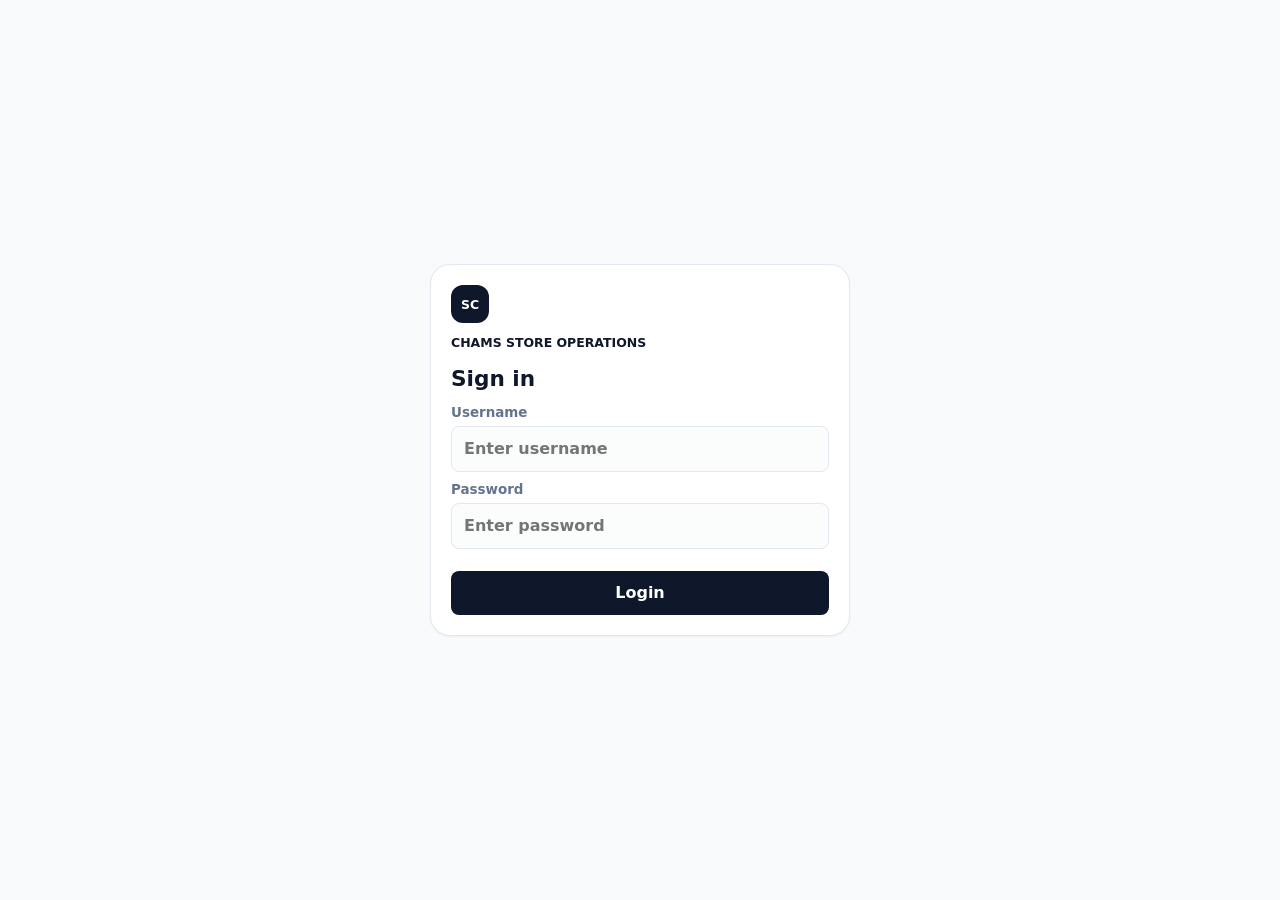
<file: index.html>
<!doctype html>
<html lang="en">
  <head>
    <meta charset="UTF-8" />
    <meta name="viewport" content="width=device-width, initial-scale=1.0" />
    <meta name="theme-color" content="#0f766e" />
    <title>StoreCount Inventory</title>
    <link rel="manifest" href="manifest.webmanifest" />
    <link rel="stylesheet" href="styles.css" />
  </head>
  <body>
    <section class="auth-screen" id="authScreen">
      <div class="auth-card">
        <div class="app-mark large-mark" aria-hidden="true">SC</div>
        <p class="eyebrow">Chams Store Operations</p>
        <h1>Sign in</h1>
        <form id="appLoginForm">
          <label>
            <span>Username</span>
            <input id="appUsernameInput" type="text" autocomplete="username" placeholder="Enter username" required />
          </label>
          <label>
            <span>Password</span>
            <input id="appPasswordInput" type="password" autocomplete="current-password" placeholder="Enter password" required />
          </label>
          <button class="primary-button" type="submit">Login</button>
        </form>
      </div>
    </section>

    <main class="app-shell" id="appShell" hidden>
      <header class="top-bar">
        <div class="brand-block">
          <div class="app-mark" aria-hidden="true">SC</div>
          <div>
            <p class="eyebrow">StockCount Pro <span>#412</span></p>
            <h1 id="screenTitle">Home</h1>
          </div>
        </div>
        <div class="header-actions">
          <button class="icon-button" id="homeButton" type="button" title="Home">
            <span aria-hidden="true">⌂</span>
          </button>
          <button class="icon-button" id="logoutButton" type="button" title="Switch user">
            <span aria-hidden="true">↪</span>
          </button>
          <span class="live-pill">Live</span>
          <button class="icon-button" id="installButton" type="button" title="Install app" hidden>
            <span aria-hidden="true">+</span>
          </button>
        </div>
      </header>

      <section class="home-panel is-active" id="homePanel">
        <div class="home-hero">
          <span>Signed in</span>
          <h2>Choose Module</h2>
          <p>Use Store Count for inventory audits or POS for cashier transactions.</p>
        </div>
        <div class="module-grid">
          <button class="module-card" id="openStoreCountButton" type="button">
            <strong>Store Count</strong>
            <span>Inventory count, barcode scan, reports</span>
          </button>
          <button class="module-card" id="openPosButton" type="button">
            <strong>POS</strong>
            <span>Crew login, float, sales, X/Y reading</span>
          </button>
          <button class="module-card" id="openSyncButton" type="button">
            <strong>Cloud Sync</strong>
            <span>Download products and upload completed sales</span>
          </button>
          <button class="module-card" id="openAdminButton" type="button">
            <strong>Admin Setup</strong>
            <span>Manage POS quick buttons and setup tools</span>
          </button>
        </div>
      </section>

      <section class="audit-card storecount-chrome" aria-label="Inventory summary" hidden>
        <div class="audit-card-head">
          <strong>Audit Progress</strong>
          <span id="progressLabel">0% Complete</span>
        </div>
        <div class="summary-grid">
          <article>
            <span id="totalSku">0</span>
            <p>Total SKUs</p>
          </article>
          <article>
            <span id="countedSku">0</span>
            <p>Counted</p>
          </article>
          <article>
            <span id="pendingSku">0</span>
            <p>Pending</p>
          </article>
        </div>
        <div class="progress-track"><span id="progressBar"></span></div>
      </section>

      <nav class="tabs storecount-chrome" aria-label="Inventory sections" hidden>
        <button class="tab is-active" type="button" data-tab="upload">Upload</button>
        <button class="tab" type="button" data-tab="count">Count</button>
        <button class="tab" type="button" data-tab="report">Report</button>
      </nav>

      <section class="panel is-active" id="uploadPanel">
        <div class="import-banner">
          <div class="banner-top">
            <span>Step 01</span>
            <strong>Pre-Audit Staging</strong>
            <em>Scanner Ready</em>
          </div>
          <h2>Upload SKU Catalog</h2>
          <p>Import the stock master file before the physical count shift.</p>
          <div class="category-pills" aria-label="Common departments">
            <span>Beverages</span>
            <span>Snacks</span>
            <span>Dairy</span>
            <span>Tobacco</span>
            <span>Essentials</span>
          </div>
        </div>

        <label class="upload-zone" for="skuFile">
          <input id="skuFile" type="file" accept=".csv,text/csv,text/comma-separated-values,application/csv,application/vnd.ms-excel,application/octet-stream,*/*" />
          <span class="upload-icon" aria-hidden="true">UP</span>
          <strong>Tap or Drop Inventory File</strong>
          <small>CSV spreadsheet. Required: SKU Code | Description. Optional: Qty</small>
        </label>

        <section class="setup-card" aria-label="Count mode setup">
          <div class="section-heading">
            <h2>Count Mode Setup</h2>
            <span>Required</span>
          </div>
          <label class="branch-field">
            <span>Branch</span>
            <input id="branchInput" type="text" autocomplete="organization" placeholder="Enter branch name or store code" />
          </label>
          <label class="auditor-field">
            <span>Auditor</span>
            <input id="auditorInput" type="text" autocomplete="name" placeholder="Enter auditor name before scanning" />
          </label>
          <label class="setup-option">
            <input checked name="initStrategy" type="radio" value="blind" />
            <span>
              <strong>Reset quantities to 0</strong>
              <small>Recommended for blind physical audits. Associates count shelves from zero.</small>
            </span>
          </label>
          <label class="setup-option">
            <input name="initStrategy" type="radio" value="baseline" />
            <span>
              <strong>Keep baseline file quantities</strong>
              <small>Uses uploaded Qty as starting count when adjusting current floor numbers.</small>
            </span>
          </label>
        </section>

        <form class="manual-add" id="manualAddForm">
          <div class="field-row">
            <label>
              <span>SKU Code</span>
              <input id="skuCodeInput" type="text" autocomplete="off" placeholder="Enter SKU code" />
            </label>
            <label>
              <span>Description</span>
              <input id="descriptionInput" type="text" autocomplete="off" placeholder="Enter item description" />
            </label>
          </div>
          <button class="primary-button" type="submit">Add SKU</button>
        </form>

        <div class="sample-box">
          <p>CSV format</p>
          <code>SKU Code,Description,Qty<br />Required,Required,Optional</code>
        </div>

        <section class="catalog-preview">
          <div class="section-heading">
            <h2>Catalog Preview</h2>
            <span id="previewCount">No SKU loaded</span>
          </div>
          <div id="catalogPreviewRows"></div>
        </section>

        <div class="import-actions">
          <button class="primary-button" id="beginCountingButton" type="button">Begin Counting</button>
          <button class="secondary-button danger" id="clearAllButton" type="button">Clear File & Start Over</button>
        </div>
      </section>

      <section class="panel" id="countPanel">
        <div class="search-wrap">
          <label>
            <span>Find SKU</span>
            <input id="searchInput" type="search" placeholder="Search code or description" autocomplete="off" />
          </label>
        </div>

        <div class="status-tabs" aria-label="Filter SKU status">
          <button class="status-filter is-active" type="button" data-filter="all">All SKUs</button>
          <button class="status-filter" type="button" data-filter="pending">Pending</button>
          <button class="status-filter" type="button" data-filter="counted">Counted</button>
          <button class="status-filter" type="button" data-filter="zeroed">Zeroed</button>
        </div>

        <div class="list-meta">
          <span>Displaying</span>
          <strong id="visibleCount">0 of 0 SKUs</strong>
        </div>

        <div class="sku-list" id="skuList" aria-live="polite"></div>

        <section class="count-sheet" id="countSheet" aria-live="polite" hidden>
          <div class="sku-spotlight">
            <div class="spotlight-top">
              <div class="spotlight-badges">
                <span id="selectedCode">SKU</span>
                <small id="selectedStatus">Active Audit</small>
              </div>
              <strong>Active Audit</strong>
            </div>
            <div class="spotlight-body">
              <div>
                <h2 id="selectedDescription">No SKU selected</h2>
                <p>Convenience Store • Count / Scan</p>
              </div>
              <div class="product-thumb" aria-hidden="true">SKU</div>
            </div>
            <div class="baseline-grid">
              <div>
                <span>Saved Qty</span>
                <strong id="savedQty">0</strong>
              </div>
              <div>
                <span>New Qty</span>
                <strong id="newQty">0</strong>
              </div>
              <div>
                <span>Status</span>
                <strong id="varianceLabel">Pending</strong>
              </div>
            </div>
          </div>

          <div class="mode-tabs" aria-label="Counting mode">
            <button class="mode-tab is-active" type="button" data-mode="scan">Barcode Stream</button>
            <button class="mode-tab" type="button" data-mode="manual">Manual Keypad</button>
          </div>

          <div class="scan-box" id="scannerPane">
            <div class="scanner-stage">
              <video id="scanVideo" playsinline muted hidden></video>
              <div class="scanner-placeholder" id="scannerPlaceholder">
                <span></span>
                <strong>Camera Viewfinder</strong>
              </div>
              <div class="reticle" aria-hidden="true"><span></span></div>
            </div>
            <div class="scan-head">
              <strong>Barcode Capture</strong>
              <span id="scanStatus">READY</span>
            </div>
            <div class="action-row">
              <button class="secondary-button" id="scanButton" type="button">Scan Barcode [Auto]</button>
              <button class="secondary-button" id="stopScanButton" type="button" hidden>Stop</button>
            </div>
            <form class="barcode-fallback" id="barcodeFallbackForm">
              <div class="manual-barcode-head">
                <strong>Damaged / Faded Barcode</strong>
                <small>Type the barcode number printed under the bars.</small>
              </div>
              <label>
                <span>Barcode Number</span>
                <input id="barcodeInput" type="text" inputmode="text" autocomplete="off" enterkeyhint="done" placeholder="Type barcode or SKU code" />
              </label>
              <button class="secondary-button" type="submit">Count Typed Barcode</button>
            </form>
          </div>

          <div class="counter-panel">
            <div class="counter-head">
              <div>
                <span>Physical Count Quantity</span>
                <small>Tap numerals to type directly</small>
              </div>
              <button class="zero-button" id="clearQtyButton" type="button">Zero (0)</button>
            </div>
            <div class="qty-field">
              <button type="button" data-step="-1" aria-label="Decrease quantity">−</button>
              <label>
                <input id="quantityInput" type="number" min="0" step="1" inputmode="numeric" />
                <span>Individual Units</span>
              </label>
              <button type="button" data-step="1" aria-label="Increase quantity">+</button>
            </div>
          </div>

          <div class="stepper">
            <button type="button" data-step="-10">-10</button>
            <button type="button" data-step="5">+5</button>
            <button type="button" data-step="10">+10</button>
            <button type="button" data-step="24"><strong>+24</strong><small>Case</small></button>
          </div>

          <div class="manual-keypad" id="manualKeypad" hidden>
            <button type="button" data-key="1">1</button>
            <button type="button" data-key="2">2</button>
            <button type="button" data-key="3">3</button>
            <button type="button" data-key="4">4</button>
            <button type="button" data-key="5">5</button>
            <button type="button" data-key="6">6</button>
            <button type="button" data-key="7">7</button>
            <button type="button" data-key="8">8</button>
            <button type="button" data-key="9">9</button>
            <button type="button" data-key="clear">CLR</button>
            <button type="button" data-key="0">0</button>
            <button type="button" data-key="backspace">⌫</button>
          </div>

          <div class="action-row sticky-actions">
            <button class="primary-button" id="saveQtyButton" type="button">Save Count</button>
            <button class="secondary-button" id="saveNextButton" type="button">Save & Next SKU</button>
          </div>
        </section>
      </section>

      <section class="panel" id="reportPanel">
        <div class="report-hero">
          <div>
            <span>Audit Batch #8841-A</span>
            <h2>Physical Inventory Count Report</h2>
            <p id="reportBranchLabel">Branch: Not set</p>
          </div>
          <strong id="reportReadyBadge">Ready</strong>
        </div>

        <div class="report-kpis">
          <article>
            <span>Total SKUs</span>
            <strong id="reportTotalSku">0</strong>
          </article>
          <article>
            <span>Units Counted</span>
            <strong id="reportUnitsCounted">0</strong>
          </article>
          <article>
            <span>Zeroed Items</span>
            <strong id="reportZeroedSku">0</strong>
          </article>
        </div>

        <div class="report-progress">
          <div>
            <span>Audit Progression Status</span>
            <strong id="reportProgressText">0 / 0 SKUs Verified</strong>
          </div>
          <div class="report-progress-track">
            <span id="reportVerifiedBar"></span>
            <em id="reportZeroedBar"></em>
          </div>
        </div>

        <div class="report-search">
          <input id="reportSearchInput" type="search" placeholder="Filter by SKU or item name" autocomplete="off" />
          <div class="report-filters" aria-label="Report filters">
            <button class="report-filter is-active" type="button" data-report-filter="in-stock">Quantity &gt; 0 Only</button>
          </div>
        </div>

        <div class="report-table-wrap">
          <div class="report-table-head">
            <h2 id="reportTableTitle">Audit Records</h2>
            <span id="rowCountDisplay">0 Displayed</span>
          </div>
          <table>
            <thead>
              <tr>
                <th>SKU Code</th>
                <th>Description</th>
                <th>Quantity</th>
              </tr>
            </thead>
            <tbody id="reportBody"></tbody>
          </table>
        </div>

        <div class="report-signoff">
          <div class="signoff-mark">ID</div>
          <div>
            <span>Audited By Lead</span>
            <strong id="reportBranchSignoff">Branch not set</strong>
            <p id="reportAuditorSignoff">Auditor not set</p>
            <small id="reportTimestamp">Ready for final review</small>
          </div>
        </div>

        <section class="saved-audits" aria-label="Saved branch audits">
          <div class="section-heading">
            <h2>Saved Branch Counts</h2>
            <span id="savedAuditCount">0 saved</span>
          </div>
          <label>
            <span>Review Saved Count</span>
            <select id="savedAuditSelect"></select>
          </label>
          <div class="saved-audit-details" id="savedAuditDetails">No finished audit saved yet.</div>
          <button class="secondary-button" id="viewCurrentAuditButton" type="button" hidden>View Current Active Count</button>
          <button class="secondary-button" id="exportSavedAuditButton" type="button">Export Selected Saved Count</button>
        </section>

        <div class="report-actions">
          <button class="primary-button" id="doneCountingButton" type="button">Done Counting</button>
          <button class="secondary-button" id="downloadReportButton" type="button">Export Report CSV</button>
          <button class="secondary-button" id="downloadExcelButton" type="button">Export Excel XLSX</button>
        </div>
      </section>

      <section class="panel" id="posPanel">
        <div class="pos-hero">
          <div>
            <span>Point of Sale</span>
            <h2>POS Register</h2>
            <p id="posCrewLabel">Crew not signed in</p>
            <small id="posDeviceLabel">Device setup required</small>
          </div>
          <strong id="posStatusBadge">Closed</strong>
        </div>

        <section class="setup-card" id="posCrewCard">
          <div class="section-heading">
            <h2>Crew Login</h2>
            <span>Required</span>
          </div>
          <form id="posCrewLoginForm">
            <label>
              <span>Crew Username</span>
              <input id="posCrewUsernameInput" type="text" autocomplete="username" placeholder="Enter crew username" />
            </label>
            <label>
              <span>Crew Password</span>
              <input id="posCrewPasswordInput" type="password" autocomplete="current-password" placeholder="Enter crew password" />
            </label>
            <button class="primary-button" type="submit">Open POS</button>
          </form>
        </section>

        <section class="setup-card" id="posFloatCard" hidden>
          <div class="section-heading">
            <h2>Start Shift</h2>
            <span>Required</span>
          </div>
          <button class="primary-button" id="posStartShiftButton" type="button">Start Shift</button>
        </section>

        <section class="setup-card" id="posChangeFundCard" hidden>
          <div class="section-heading">
            <h2>Opening Change Fund</h2>
            <span>Required</span>
          </div>
          <form id="posFloatForm">
            <label>
              <span>Change Fund Amount</span>
              <input id="posFloatInput" type="number" min="0" step="0.01" inputmode="decimal" placeholder="0.00" />
            </label>
            <button class="primary-button" type="submit">Declare Change Fund</button>
          </form>
        </section>

        <section class="pos-register" id="posRegister" hidden>
          <div class="pos-kpis">
            <article>
              <span>Change Fund</span>
              <strong id="posFloatDisplay">0.00</strong>
            </article>
            <article>
              <span>Cash Sales</span>
              <strong id="posCartTotal">0.00</strong>
            </article>
            <article>
              <span>Total Cash</span>
              <strong id="posSalesTotal">0.00</strong>
            </article>
            <article>
              <span>Qty</span>
              <strong id="posQtyDisplay">0</strong>
            </article>
          </div>

          <div class="scan-box">
            <div class="scanner-stage compact-stage">
              <video id="posScanVideo" playsinline muted hidden></video>
              <div class="scanner-placeholder" id="posScannerPlaceholder">
                <span></span>
                <strong>POS Scanner</strong>
              </div>
              <div class="reticle" aria-hidden="true"><span></span></div>
            </div>
            <div class="scan-head">
              <strong>Item Barcode</strong>
              <span id="posScanStatus">READY</span>
            </div>
            <div class="action-row">
              <button class="secondary-button" id="posScanButton" type="button">Scan Item</button>
              <button class="secondary-button" id="posStopScanButton" type="button" hidden>Stop</button>
            </div>
            <form class="barcode-fallback" id="posManualBarcodeForm">
              <div class="manual-barcode-head">
                <strong>Manual Barcode</strong>
                <small>Use this when item barcode is defective.</small>
              </div>
              <label>
                <span>Barcode / SKU</span>
                <input id="posBarcodeInput" type="text" inputmode="text" autocomplete="off" enterkeyhint="done" placeholder="Type barcode or SKU code" />
              </label>
              <div class="pos-lookup-results" id="posLookupResults"></div>
              <button class="secondary-button" type="submit">Add Item</button>
            </form>
          </div>

          <section class="quick-sale-panel">
            <div class="section-heading">
              <h2>Quick Buttons</h2>
              <span id="quickButtonCount">0 saved</span>
            </div>
            <div class="quick-button-grid" id="quickButtonGrid"></div>
          </section>

          <div class="pos-cart">
            <div class="section-heading">
              <h2>Current Transaction</h2>
              <span id="posCartCount">0 items</span>
            </div>
            <div id="posCartRows" class="pos-cart-rows"></div>
          </div>

          <div class="report-actions">
            <button class="primary-button" id="posCompleteSaleButton" type="button">Cash Out</button>
            <button class="secondary-button" id="posCheckVoidStatusButton" type="button">Check Void Status</button>
            <button class="secondary-button danger" id="posClearCartButton" type="button">Void Transaction</button>
          </div>

          <section class="saved-audits">
            <div class="section-heading">
              <h2>X / Y Reading</h2>
              <span id="posReadingLabel">Ready</span>
            </div>
            <div class="saved-audit-details" id="posReadingDetails">No reading generated yet.</div>
            <button class="secondary-button" id="posXReadingButton" type="button">X Reading</button>
            <button class="secondary-button" id="posEJournalButton" type="button">Download EJ</button>
            <button class="secondary-button danger" id="posYReadingButton" type="button">Y Reading / Close Shift</button>
          </section>
        </section>
      </section>

      <section class="panel" id="syncPanel">
        <div class="sync-hero">
          <div>
            <span>Supabase Cloud</span>
            <h2>Cloud Sync</h2>
            <p>Update phone products and send completed POS sales to the server.</p>
          </div>
          <strong id="syncStatusBadge">Ready</strong>
        </div>

        <section class="sync-grid">
          <article>
            <span>Phone Products</span>
            <strong id="syncProductCount">0</strong>
          </article>
          <article>
            <span>Unsynced Sales</span>
            <strong id="syncPendingSales">0</strong>
          </article>
        </section>

        <section class="setup-card">
          <div class="section-heading">
            <h2>Sync Actions</h2>
            <span id="syncLastRun">Never synced</span>
          </div>
          <div class="sync-actions">
            <button class="primary-button" id="syncAllButton" type="button">Sync Now</button>
            <button class="secondary-button" id="downloadProductsButton" type="button">Download Products</button>
            <button class="secondary-button" id="uploadSalesButton" type="button">Upload Sales</button>
          </div>
          <div class="saved-audit-details" id="syncDetails">Ready to connect to Supabase.</div>
        </section>

        <section class="setup-card">
          <div class="section-heading">
            <h2>Void Approvals</h2>
            <span id="voidApprovalCount">0 pending</span>
          </div>
          <button class="secondary-button" id="refreshVoidApprovalsButton" type="button">Refresh Requests</button>
          <div class="approval-list" id="voidApprovalList">
            <div class="empty-state"><strong>No pending request</strong><p>Void requests from crew will appear here.</p></div>
          </div>
        </section>
      </section>

      <section class="panel" id="adminPanel">
        <div class="sync-hero">
          <div>
            <span>Administrator</span>
            <h2>Admin Setup</h2>
            <p>Manage POS setup without entering cashier transaction screens.</p>
          </div>
          <strong id="adminStatusBadge">Admin</strong>
        </div>

        <section class="quick-sale-panel">
          <div class="section-heading">
            <h2>Device Setup</h2>
            <span id="deviceSetupStatus">Not configured</span>
          </div>
          <form id="deviceSetupForm">
            <label>
              <span>Branch Code</span>
              <input id="deviceBranchCodeInput" type="text" autocomplete="off" placeholder="Example: 412" />
            </label>
            <label>
              <span>Branch Name</span>
              <input id="deviceBranchNameInput" type="text" autocomplete="organization" placeholder="Example: CHAMS Branch 412" />
            </label>
            <label>
              <span>POS Terminal Number</span>
              <input id="deviceTerminalNoInput" type="text" autocomplete="off" placeholder="Example: P033" />
            </label>
            <button class="primary-button" type="submit">Save Device Setup</button>
            <p class="device-setup-note">This phone will use this branch and terminal number for POS sales, void requests, EJ files, and sync logs.</p>
          </form>
        </section>

        <section class="quick-sale-panel">
          <div class="section-heading">
            <h2>POS Quick Buttons</h2>
            <span id="adminQuickButtonCount">0 saved</span>
          </div>
          <button class="secondary-button" id="adminSyncQuickButtonsButton" type="button">Sync Quick Buttons</button>
          <div class="quick-button-grid" id="adminQuickButtonGrid"></div>
          <form id="quickButtonForm">
            <label>
              <span>Search Product</span>
              <input id="quickButtonSearchInput" type="search" autocomplete="off" placeholder="Search item without barcode" />
            </label>
            <div class="quick-search-results" id="quickButtonSearchResults"></div>
          </form>
        </section>

        <section class="quick-sale-panel">
          <div class="section-heading">
            <h2>Electronic Journal</h2>
            <span id="adminEJournalCount">0 files</span>
          </div>
          <label>
            <span>Completed Shift EJ</span>
            <select id="adminEJournalSelect"></select>
          </label>
          <button class="secondary-button" id="downloadAdminEJournalButton" type="button">Download Selected EJ</button>
        </section>

        <section class="quick-sale-panel">
          <div class="section-heading">
            <h2>Branch Sync Workflow</h2>
            <span>Design preview</span>
          </div>

          <div class="admin-workflow-grid">
            <article class="workflow-card">
              <span>Branches</span>
              <strong>3 Active</strong>
              <small>Branch 412, Branch 520, Branch 117</small>
            </article>
            <article class="workflow-card">
              <span>Terminals</span>
              <strong>5 POS</strong>
              <small>Phones can be reassigned when branches transfer equipment.</small>
            </article>
          </div>

          <div class="workflow-list">
            <div class="workflow-row">
              <div>
                <strong>Branch 412</strong>
                <small>POS 1 active, POS 2 active</small>
              </div>
              <span>Open</span>
            </div>
            <div class="workflow-row">
              <div>
                <strong>Branch 520</strong>
                <small>POS 1 active</small>
              </div>
              <span>Open</span>
            </div>
            <div class="workflow-row">
              <div>
                <strong>Branch 117</strong>
                <small>POS 1 transferring from Branch 412</small>
              </div>
              <span>Setup</span>
            </div>
          </div>

          <div class="scope-preview">
            <strong>Quick Button Scope</strong>
            <div class="payment-methods scope-methods" role="group" aria-label="Quick button scope preview">
              <button class="is-active" type="button">All Branches</button>
              <button type="button">Selected Branches</button>
            </div>
            <label class="scope-check">
              <input checked type="checkbox" disabled />
              <span>Branch 412 receives this button</span>
            </label>
            <label class="scope-check">
              <input checked type="checkbox" disabled />
              <span>Branch 520 receives this button</span>
            </label>
            <label class="scope-check">
              <input checked type="checkbox" disabled />
              <span>Branch 117 receives this button</span>
            </label>
          </div>

          <div class="workflow-list">
            <div class="workflow-row">
              <div>
                <strong>Terminal Transfer</strong>
                <small>Device keeps history: old branch sales stay under old branch.</small>
              </div>
              <span>Next build</span>
            </div>
            <div class="workflow-row">
              <div>
                <strong>Sync Rule</strong>
                <small>POS downloads global buttons plus buttons assigned to its current branch.</small>
              </div>
              <span>Planned</span>
            </div>
          </div>
        </section>
      </section>

      <nav class="bottom-nav storecount-chrome" aria-label="Primary navigation" hidden>
        <button class="is-active" type="button" data-tab="upload" data-primary-nav="true">Import</button>
        <button type="button" data-tab="count" data-primary-nav="true">Stock List</button>
        <button type="button" data-tab="scan">Count / Scan</button>
        <button type="button" data-tab="report" data-primary-nav="true">Reports</button>
      </nav>
    </main>

    <template id="emptyStateTemplate">
      <div class="empty-state">
        <strong>No SKU loaded</strong>
        <p>Upload or add SKU items to start counting.</p>
      </div>
    </template>

    <script src="app.js"></script>
  </body>
</html>
</file>
<file: styles.css>
:root {
  color-scheme: light;
  --bg: #f8fafc;
  --surface: #ffffff;
  --surface-soft: #f1f5f9;
  --surface-blue: #eff6ff;
  --ink: #0f172a;
  --muted: #64748b;
  --line: #e2e8f0;
  --brand: #0f172a;
  --brand-strong: #020617;
  --scan: #2563eb;
  --success: #059669;
  --warning: #d97706;
  --danger: #dc2626;
  --shadow: 0 1px 2px rgba(15, 23, 42, 0.05);
  --active-shadow: 0 4px 6px -1px rgba(15, 23, 42, 0.1), 0 2px 4px -2px rgba(15, 23, 42, 0.06);
}

* {
  box-sizing: border-box;
}

body {
  margin: 0;
  min-height: 100vh;
  background: var(--bg);
  color: var(--ink);
  font-family: Inter, ui-sans-serif, system-ui, -apple-system, BlinkMacSystemFont, "Segoe UI", sans-serif;
}

[hidden] {
  display: none !important;
}

button,
input,
select {
  font: inherit;
}

button {
  cursor: pointer;
}

.app-shell {
  width: min(100%, 560px);
  min-height: 100vh;
  margin: 0 auto;
  padding: 0 12px 104px;
}

.auth-screen {
  display: grid;
  min-height: 100vh;
  place-items: center;
  padding: 20px;
}

.auth-card,
.home-hero,
.module-card,
.pos-hero,
.sync-hero,
.pos-register,
.pos-cart {
  background: var(--surface);
  border: 1px solid var(--line);
  border-radius: 20px;
  box-shadow: var(--shadow);
}

.auth-card {
  display: grid;
  width: min(100%, 420px);
  gap: 12px;
  padding: 20px;
}

.auth-card form,
#posCrewLoginForm,
#posFloatForm {
  display: grid;
  gap: 10px;
}

.large-mark {
  width: 56px;
  height: 56px;
  border-radius: 16px;
  font-size: 1rem;
}

.home-panel {
  display: none;
}

.home-panel.is-active {
  display: block;
}

.home-hero {
  display: grid;
  gap: 6px;
  padding: 18px;
  background: #eff6ff;
}

.home-hero span,
.pos-hero span,
.sync-hero span,
.sync-grid span {
  color: var(--muted);
  font-size: 0.72rem;
  font-weight: 900;
  letter-spacing: 0.04em;
  text-transform: uppercase;
}

.home-hero h2,
.pos-hero h2,
.sync-hero h2 {
  font-size: 1.35rem;
}

.home-hero p,
.pos-hero p,
.sync-hero p {
  color: var(--muted);
  font-size: 0.86rem;
}

.module-grid {
  display: grid;
  gap: 12px;
  margin-top: 12px;
}

.module-card {
  display: grid;
  gap: 6px;
  width: 100%;
  min-height: 116px;
  padding: 18px;
  color: inherit;
  text-align: left;
}

.module-card strong {
  font-size: 1.2rem;
}

.module-card span {
  color: var(--muted);
  font-weight: 700;
}

.section-heading,
.action-row,
.field-row {
  display: flex;
  align-items: center;
}

.section-heading {
  justify-content: space-between;
  gap: 14px;
}

.top-bar {
  position: sticky;
  top: 0;
  z-index: 20;
  display: flex;
  width: calc(100% + 24px);
  margin: 0 -12px 12px;
  align-items: center;
  justify-content: space-between;
  gap: 12px;
  min-height: 56px;
  padding: max(10px, env(safe-area-inset-top)) 12px 10px;
  background: rgba(248, 250, 252, 0.9);
  border-bottom: 1px solid rgba(226, 232, 240, 0.9);
  backdrop-filter: blur(18px);
}

.brand-block,
.header-actions,
.device-status,
.audit-card-head,
.list-meta,
.scan-head {
  display: flex;
  align-items: center;
}

.brand-block {
  min-width: 0;
  gap: 10px;
}

.app-mark {
  display: grid;
  place-items: center;
  width: 38px;
  height: 38px;
  border-radius: 12px;
  background: var(--brand);
  color: #ffffff;
  font-family: "Space Grotesk", Inter, ui-sans-serif, system-ui, sans-serif;
  font-size: 0.78rem;
  font-weight: 900;
}

.header-actions {
  gap: 8px;
  flex-shrink: 0;
}

.live-pill {
  padding: 5px 9px;
  border-radius: 9999px;
  background: #ecfdf5;
  color: var(--success);
  border: 1px solid #a7f3d0;
  font-size: 0.7rem;
  font-weight: 900;
  text-transform: uppercase;
}

.eyebrow {
  margin: 0 0 4px;
  color: var(--brand);
  font-size: 0.78rem;
  font-weight: 800;
  letter-spacing: 0;
  text-transform: uppercase;
}

.eyebrow span {
  color: var(--scan);
}

.device-status {
  gap: 5px;
  color: var(--muted);
  font-size: 0.74rem;
  white-space: nowrap;
}

.device-status span {
  width: 7px;
  height: 7px;
  border-radius: 9999px;
  background: var(--success);
}

h1,
h2,
p {
  margin: 0;
}

h1 {
  font-family: "Space Grotesk", Inter, ui-sans-serif, system-ui, sans-serif;
  font-size: 1.35rem;
  line-height: 1.25;
}

h2 {
  font-family: "Space Grotesk", Inter, ui-sans-serif, system-ui, sans-serif;
  font-size: 1.05rem;
  line-height: 1.25;
}

.icon-button,
.primary-button,
.secondary-button,
.text-button,
.tab,
.stepper button {
  min-height: 44px;
  border: 0;
  border-radius: 8px;
  font-weight: 800;
}

.icon-button {
  width: 44px;
  background: var(--surface);
  border: 1px solid var(--line);
  box-shadow: var(--shadow);
}

.audit-card {
  padding: 12px;
  background: #dbeafe;
  border: 1px solid #bfdbfe;
  border-radius: 20px;
  box-shadow: var(--shadow);
  margin-bottom: 16px;
}

.audit-card-head {
  justify-content: space-between;
  gap: 8px;
  margin-bottom: 10px;
  font-family: "Space Grotesk", Inter, ui-sans-serif, system-ui, sans-serif;
}

.audit-card-head strong {
  font-size: 0.84rem;
  text-transform: uppercase;
  letter-spacing: 0.04em;
}

.audit-card-head span {
  padding: 4px 8px;
  border-radius: 9999px;
  background: #ffffff;
  color: var(--scan);
  font-size: 0.72rem;
  font-weight: 900;
}

.summary-grid {
  display: grid;
  grid-template-columns: repeat(3, 1fr);
  gap: 8px;
}

.summary-grid article {
  padding: 10px 8px;
  background: var(--surface);
  border: 1px solid var(--line);
  border-radius: 18px;
  box-shadow: var(--shadow);
}

.summary-grid span {
  display: block;
  font-family: "Space Grotesk", Inter, ui-sans-serif, system-ui, sans-serif;
  font-size: 1.65rem;
  font-weight: 900;
  font-variant-numeric: tabular-nums;
}

.progress-track {
  height: 7px;
  margin-top: 12px;
  overflow: hidden;
  background: #cbd5e1;
  border-radius: 9999px;
}

.progress-track span {
  display: block;
  width: 0;
  height: 100%;
  background: var(--success);
  border-radius: inherit;
}

.summary-grid p,
.sample-box p,
label span,
.scan-box p,
.empty-state p {
  color: var(--muted);
  font-size: 0.84rem;
}

.tabs {
  display: grid;
  grid-template-columns: repeat(3, 1fr);
  gap: 8px;
  margin: 0 0 16px;
  padding: 4px;
  background: #e5ece9;
  border-radius: 8px;
}

.status-tabs {
  display: grid;
  grid-template-columns: repeat(4, 1fr);
  gap: 4px;
  margin-top: 10px;
  padding: 4px;
  background: #dbeafe;
  border-radius: 16px;
}

.status-filter {
  min-height: 38px;
  border: 0;
  border-radius: 12px;
  background: transparent;
  color: var(--muted);
  font-size: 0.7rem;
  font-weight: 900;
  text-transform: uppercase;
}

.status-filter.is-active {
  background: #ffffff;
  color: var(--ink);
  box-shadow: var(--shadow);
}

.list-meta {
  justify-content: space-between;
  gap: 8px;
  margin: 12px 2px 4px;
  color: var(--muted);
  font-size: 0.76rem;
  font-weight: 800;
  text-transform: uppercase;
}

.list-meta strong {
  padding: 4px 7px;
  border-radius: 6px;
  background: #e2e8f0;
  color: var(--ink);
}

.tab {
  background: transparent;
  color: var(--muted);
}

.tab.is-active {
  background: var(--surface);
  color: var(--ink);
  border: 1px solid var(--line);
  box-shadow: var(--shadow);
}

.panel {
  display: none;
}

.panel.is-active {
  display: block;
}

.upload-zone,
.manual-add,
.sample-box,
.search-wrap,
.count-sheet,
.scan-box,
.empty-state,
.report-table-wrap,
.import-banner,
.setup-card,
.catalog-preview {
  background: var(--surface);
  border: 1px solid var(--line);
  border-radius: 24px;
  box-shadow: var(--shadow);
}

.import-banner {
  display: grid;
  gap: 8px;
  padding: 14px;
  background: #eff6ff;
}

.banner-top {
  display: flex;
  align-items: center;
  gap: 8px;
  color: var(--muted);
  font-size: 0.76rem;
  font-weight: 900;
}

.banner-top span {
  padding: 4px 8px;
  border-radius: 7px;
  background: var(--scan);
  color: #ffffff;
  text-transform: uppercase;
}

.banner-top em {
  margin-left: auto;
  color: var(--success);
  font-style: normal;
}

.import-banner h2 {
  font-size: 1.2rem;
}

.import-banner p {
  color: var(--muted);
  font-size: 0.86rem;
}

.category-pills {
  display: flex;
  gap: 6px;
  overflow-x: auto;
  padding-top: 4px;
}

.category-pills span {
  flex-shrink: 0;
  padding: 5px 9px;
  border-radius: 9999px;
  background: #dbeafe;
  color: var(--ink);
  font-size: 0.72rem;
  font-weight: 900;
}

.upload-zone {
  display: grid;
  place-items: center;
  gap: 6px;
  min-height: 150px;
  margin-top: 14px;
  padding: 24px;
  text-align: center;
}

.upload-zone input {
  position: absolute;
  width: 1px;
  height: 1px;
  opacity: 0;
}

.upload-icon {
  display: grid;
  place-items: center;
  width: 44px;
  height: 44px;
  border-radius: 8px;
  background: var(--surface-soft);
  color: var(--brand);
  font-size: 0.78rem;
  font-weight: 900;
}

.manual-add,
.sample-box,
.search-wrap,
.count-sheet,
.setup-card,
.catalog-preview {
  margin-top: 12px;
  padding: 14px;
}

.setup-card .section-heading span,
.catalog-preview .section-heading span {
  color: var(--muted);
  font-size: 0.72rem;
  font-weight: 900;
  text-transform: uppercase;
}

.branch-field,
.auditor-field {
  margin-top: 12px;
}

.setup-option {
  display: flex;
  grid-template-columns: auto 1fr;
  align-items: flex-start;
  gap: 10px;
  margin-top: 10px;
  padding: 12px;
  border-radius: 14px;
  background: var(--surface-soft);
}

.setup-option input {
  width: 18px;
  min-height: 18px;
  margin-top: 2px;
  accent-color: var(--scan);
}

.setup-option strong,
.setup-option small {
  display: block;
}

.setup-option small {
  margin-top: 4px;
  color: var(--muted);
  font-size: 0.78rem;
  font-weight: 600;
}

.field-row {
  align-items: stretch;
  gap: 10px;
}

label {
  display: grid;
  gap: 6px;
  width: 100%;
  font-weight: 800;
}

input,
select {
  width: 100%;
  min-height: 46px;
  border: 1px solid var(--line);
  border-radius: 8px;
  padding: 0 12px;
  background: #fbfcfc;
  color: var(--ink);
  outline: none;
}

input:focus,
select:focus {
  border-color: var(--brand);
  box-shadow: 0 0 0 3px rgba(15, 118, 110, 0.14);
}

.primary-button,
.secondary-button {
  width: 100%;
  padding: 0 16px;
}

.primary-button {
  margin-top: 12px;
  background: var(--brand);
  color: #ffffff;
}

.primary-button:active,
.secondary-button:active,
.stepper button:active {
  transform: translateY(1px);
}

.primary-button.compact {
  width: auto;
  min-width: 112px;
  margin-top: 0;
}

.secondary-button {
  background: var(--surface-blue);
  color: var(--scan);
  border: 1px solid #bfdbfe;
}

.danger {
  color: var(--danger);
}

.text-button {
  min-height: 36px;
  padding: 0 8px;
  background: transparent;
}

.sample-box code {
  display: block;
  margin-top: 8px;
  overflow-x: auto;
  color: #34423f;
  font-size: 0.82rem;
  line-height: 1.55;
}

.catalog-preview {
  display: grid;
  gap: 10px;
}

.preview-row {
  display: flex;
  align-items: center;
  justify-content: space-between;
  gap: 10px;
  padding: 10px;
  border-radius: 14px;
  background: var(--surface-soft);
}

.preview-row span {
  display: inline-block;
  margin-bottom: 3px;
  color: var(--scan);
  font-family: "Space Grotesk", Inter, ui-sans-serif, system-ui, sans-serif;
  font-size: 0.78rem;
  font-weight: 900;
  letter-spacing: 0.04em;
}

.preview-row strong {
  display: block;
  font-size: 0.9rem;
}

.preview-row p {
  display: grid;
  flex-shrink: 0;
  margin: 0;
  text-align: right;
}

.preview-row b {
  font-family: "Space Grotesk", Inter, ui-sans-serif, system-ui, sans-serif;
  font-size: 1.2rem;
}

.preview-row small {
  color: var(--muted);
  font-size: 0.7rem;
  font-weight: 900;
  text-transform: uppercase;
}

.import-actions {
  display: grid;
  gap: 8px;
  margin-top: 12px;
}

.sku-list {
  display: grid;
  gap: 8px;
  margin-top: 12px;
  max-height: 320px;
  overflow: auto;
}

.sku-card {
  display: grid;
  grid-template-columns: minmax(0, 1fr) auto;
  gap: 10px;
  align-items: center;
  width: 100%;
  min-height: 74px;
  border: 1px solid var(--line);
  border-radius: 20px;
  padding: 12px 14px;
  background: var(--surface);
  color: inherit;
  text-align: left;
}

.sku-card.is-selected {
  border: 2px solid var(--scan);
  box-shadow: var(--active-shadow);
}

.sku-card strong,
.report-table-wrap td:first-child {
  font-family: "Space Grotesk", Inter, ui-sans-serif, system-ui, sans-serif;
  font-variant-numeric: tabular-nums;
  letter-spacing: 0.04em;
  text-transform: uppercase;
}

.sku-card small {
  display: block;
  margin-top: 2px;
  color: var(--muted);
}

.sku-card em {
  display: block;
  margin-top: 5px;
  color: var(--muted);
  font-size: 0.74rem;
  font-style: normal;
}

.sku-card span {
  min-width: 46px;
  padding: 6px 8px;
  border-radius: 9999px;
  background: #ecfdf5;
  color: var(--success);
  border: 1px solid #a7f3d0;
  font-weight: 900;
  text-align: center;
}

.sku-card span.is-pending {
  background: #fef3c7;
  color: var(--warning);
  border-color: #fde68a;
}

.sku-card span.is-zeroed {
  background: #fef2f2;
  color: var(--danger);
  border-color: #fecaca;
}

.count-sheet {
  display: grid;
  gap: 14px;
  box-shadow: var(--shadow);
}

.count-sheet[hidden] {
  display: none;
}

.sku-spotlight,
.counter-panel {
  display: grid;
  gap: 12px;
  padding: 12px;
  border: 1px solid var(--line);
  border-radius: 18px;
  background: #ffffff;
  box-shadow: var(--shadow);
}

.spotlight-top,
.spotlight-body,
.counter-head {
  display: flex;
  align-items: center;
  justify-content: space-between;
  gap: 10px;
}

.spotlight-badges {
  display: flex;
  min-width: 0;
  flex-wrap: wrap;
  gap: 6px;
}

#selectedCode,
#selectedStatus {
  display: inline-flex;
  align-items: center;
  min-height: 24px;
  padding: 3px 8px;
  border-radius: 7px;
  font-family: "Space Grotesk", Inter, ui-sans-serif, system-ui, sans-serif;
  font-size: 0.76rem;
  font-weight: 900;
  letter-spacing: 0.04em;
  text-transform: uppercase;
}

#selectedCode {
  background: var(--brand);
  color: #ffffff;
}

#selectedStatus {
  background: #ecfdf5;
  color: var(--success);
}

.spotlight-top > strong {
  flex-shrink: 0;
  color: var(--success);
  font-size: 0.72rem;
  text-transform: uppercase;
}

.spotlight-body h2 {
  font-size: 1.35rem;
}

.spotlight-body p {
  margin-top: 4px;
  color: var(--muted);
  font-size: 0.82rem;
}

.product-thumb {
  display: grid;
  place-items: center;
  width: 52px;
  height: 52px;
  flex-shrink: 0;
  border-radius: 14px;
  background: linear-gradient(135deg, #dbeafe, #ffffff);
  color: var(--scan);
  font-family: "Space Grotesk", Inter, ui-sans-serif, system-ui, sans-serif;
  font-size: 0.78rem;
  font-weight: 900;
  box-shadow: inset 0 0 0 1px #bfdbfe;
}

.baseline-grid {
  display: grid;
  grid-template-columns: repeat(3, 1fr);
  gap: 8px;
}

.baseline-grid div {
  padding: 9px 8px;
  border-radius: 12px;
  background: var(--surface-soft);
}

.baseline-grid span,
.counter-head span {
  display: block;
  color: var(--muted);
  font-size: 0.7rem;
  font-weight: 900;
  text-transform: uppercase;
}

.baseline-grid strong {
  display: block;
  margin-top: 3px;
  font-family: "Space Grotesk", Inter, ui-sans-serif, system-ui, sans-serif;
  font-size: 1rem;
  font-variant-numeric: tabular-nums;
}

.mode-tabs {
  display: grid;
  grid-template-columns: repeat(2, 1fr);
  gap: 4px;
  padding: 4px;
  border-radius: 16px;
  background: #dbeafe;
}

.mode-tab {
  min-height: 44px;
  border: 0;
  border-radius: 12px;
  background: transparent;
  color: var(--muted);
  font-weight: 900;
}

.mode-tab.is-active {
  background: #ffffff;
  color: var(--scan);
  box-shadow: var(--shadow);
}

.qty-field input {
  min-height: 68px;
  border: 0;
  background: transparent;
  font-family: "Space Grotesk", Inter, ui-sans-serif, system-ui, sans-serif;
  font-size: 2.45rem;
  font-weight: 900;
  text-align: center;
  font-variant-numeric: tabular-nums;
}

.qty-field {
  display: grid;
  grid-template-columns: 58px minmax(0, 1fr) 58px;
  gap: 10px;
  align-items: center;
  padding: 10px;
  border-radius: 18px;
  background: var(--surface-soft);
}

.qty-field label {
  min-width: 0;
  text-align: center;
}

.qty-field label span {
  display: block;
  margin-top: -4px;
  text-transform: uppercase;
}

.qty-field > button {
  display: grid;
  place-items: center;
  width: 58px;
  height: 58px;
  border: 0;
  border-radius: 16px;
  background: #ffffff;
  color: var(--ink);
  font-size: 2rem;
  font-weight: 900;
  box-shadow: var(--shadow);
}

.qty-field > button:last-child {
  background: var(--scan);
  color: #ffffff;
}

.counter-head small {
  display: block;
  margin-top: 2px;
  color: var(--muted);
  font-size: 0.75rem;
}

.zero-button {
  min-height: 38px;
  border: 1px solid #fecaca;
  border-radius: 12px;
  padding: 0 10px;
  background: #fef2f2;
  color: var(--danger);
  font-size: 0.74rem;
  font-weight: 900;
  text-transform: uppercase;
}

.stepper {
  display: grid;
  grid-template-columns: repeat(4, 1fr);
  gap: 8px;
}

.stepper button {
  min-height: 56px;
  background: #eef2f1;
  color: var(--ink);
  font-size: 1.05rem;
  font-variant-numeric: tabular-nums;
}

.stepper button small {
  display: block;
  margin-top: 1px;
  font-size: 0.6rem;
  text-transform: uppercase;
}

.stepper button[data-step="1"],
.stepper button[data-step="5"],
.stepper button[data-step="10"] {
  background: #eff6ff;
  color: var(--scan);
  border: 1px solid #bfdbfe;
}

.scan-box {
  display: grid;
  gap: 10px;
  padding: 12px;
  background: var(--brand);
  color: #ffffff;
}

.scan-box[hidden] {
  display: none;
}

.scanner-stage {
  position: relative;
  display: grid;
  min-height: 176px;
  place-items: center;
  overflow: hidden;
  border-radius: 16px;
  background: #111827;
}

.scanner-stage video {
  position: absolute;
  inset: 0;
  width: 100%;
  height: 100%;
  max-height: none;
  border-radius: 0;
}

.scanner-placeholder {
  display: grid;
  gap: 8px;
  place-items: center;
  color: #cbd5e1;
}

.scanner-placeholder[hidden] {
  display: none;
}

.scanner-placeholder span {
  width: 76px;
  height: 44px;
  border: 2px solid #94a3b8;
  border-left: 8px solid #94a3b8;
  border-right: 8px solid #94a3b8;
}

.reticle {
  position: absolute;
  display: grid;
  place-items: center;
  width: 210px;
  height: 92px;
  border: 2px solid rgba(255, 255, 255, 0.9);
  border-radius: 14px;
  box-shadow: 0 0 0 9999px rgba(15, 23, 42, 0.42);
}

.reticle span {
  display: block;
  width: 100%;
  height: 2px;
  background: var(--danger);
  box-shadow: 0 0 12px var(--danger);
}

.scan-head {
  justify-content: space-between;
  gap: 10px;
}

.scan-head strong {
  font-family: "Space Grotesk", Inter, ui-sans-serif, system-ui, sans-serif;
  font-size: 0.82rem;
  text-transform: uppercase;
}

.scan-head span {
  padding: 4px 8px;
  border-radius: 9999px;
  background: #eff6ff;
  color: var(--scan);
  border: 1px solid #bfdbfe;
  font-size: 0.72rem;
  font-weight: 900;
}

.manual-keypad {
  display: grid;
  grid-template-columns: repeat(3, 1fr);
  gap: 8px;
  padding: 12px;
  border: 1px solid var(--line);
  border-radius: 18px;
  background: #ffffff;
}

.barcode-fallback {
  display: grid;
  gap: 10px;
  padding: 12px;
  border: 1px solid #334155;
  border-radius: 14px;
  background: rgba(15, 23, 42, 0.64);
}

.manual-barcode-head {
  display: grid;
  gap: 2px;
}

.manual-barcode-head strong {
  color: #ffffff;
  font-size: 0.88rem;
}

.manual-barcode-head small {
  color: #cbd5e1;
  font-size: 0.76rem;
  font-weight: 700;
}

.barcode-fallback label span {
  color: #e2e8f0;
}

.barcode-fallback input {
  border-color: #334155;
  background: #ffffff;
}

.barcode-fallback .secondary-button {
  margin: 0;
  background: #ffffff;
  color: var(--scan);
}

.pos-lookup-results {
  display: grid;
  gap: 8px;
}

.pos-lookup-row,
.pos-lookup-selected {
  display: grid;
  grid-template-columns: minmax(0, 1fr) auto;
  gap: 8px;
  align-items: center;
  min-height: 54px;
  width: 100%;
  border: 1px solid #334155;
  border-radius: 12px;
  padding: 10px;
  background: #ffffff;
  color: var(--ink);
  text-align: left;
}

.pos-lookup-row strong,
.pos-lookup-selected strong,
.pos-lookup-row small,
.pos-lookup-selected small {
  display: block;
}

.pos-lookup-row small,
.pos-lookup-selected small {
  margin-top: 2px;
  color: var(--muted);
  font-size: 0.7rem;
  font-weight: 800;
}

.pos-lookup-row > span {
  color: var(--scan);
  font-weight: 900;
}

.pos-lookup-selected {
  border-color: #93c5fd;
  background: #eff6ff;
}

.manual-keypad[hidden] {
  display: none;
}

.manual-keypad button {
  min-height: 52px;
  border: 0;
  border-radius: 14px;
  background: var(--surface-soft);
  color: var(--ink);
  font-family: "Space Grotesk", Inter, ui-sans-serif, system-ui, sans-serif;
  font-size: 1.25rem;
  font-weight: 900;
}

#scanButton {
  min-height: 56px;
  background: var(--scan);
  color: #ffffff;
  border-color: var(--scan);
  text-transform: uppercase;
  letter-spacing: 0.04em;
}

video {
  width: 100%;
  max-height: 240px;
  border-radius: 8px;
  background: #101817;
  object-fit: cover;
}

.action-row {
  gap: 10px;
}

.sticky-actions {
  position: sticky;
  bottom: 0;
  margin: 0 -14px -14px;
  padding: 12px 14px 14px;
  background: rgba(255, 255, 255, 0.96);
  border-top: 1px solid var(--line);
  border-radius: 0 0 24px 24px;
  box-shadow: 0 -4px 12px rgba(15, 23, 42, 0.08);
}

.sticky-actions .primary-button,
.sticky-actions .secondary-button {
  margin-top: 0;
}

.report-table-wrap,
.report-hero,
.report-progress,
.report-search,
.report-signoff,
.saved-audits {
  margin-top: 12px;
}

.report-hero,
.report-progress,
.report-search,
.report-signoff,
.saved-audits {
  padding: 14px;
  border: 1px solid var(--line);
  border-radius: 20px;
  background: #ffffff;
  box-shadow: var(--shadow);
}

.report-hero {
  display: flex;
  align-items: flex-start;
  justify-content: space-between;
  gap: 12px;
}

.report-hero span,
.report-signoff span {
  color: var(--muted);
  font-size: 0.72rem;
  font-weight: 900;
  letter-spacing: 0.04em;
  text-transform: uppercase;
}

.report-hero h2 {
  margin-top: 3px;
  font-size: 1.2rem;
}

.report-hero p {
  margin-top: 3px;
  color: var(--scan);
  font-size: 0.82rem;
  font-weight: 800;
}

#reportReadyBadge {
  padding: 5px 9px;
  border-radius: 9999px;
  background: #ecfdf5;
  color: var(--success);
  border: 1px solid #a7f3d0;
  font-size: 0.72rem;
  text-transform: uppercase;
}

.report-kpis {
  display: grid;
  grid-template-columns: repeat(3, 1fr);
  gap: 8px;
  margin-top: 12px;
}

.report-kpis article {
  min-height: 92px;
  padding: 12px 10px;
  border: 1px solid var(--line);
  border-radius: 18px;
  background: #ffffff;
  box-shadow: var(--shadow);
}

.report-kpis span {
  display: block;
  color: var(--muted);
  font-size: 0.68rem;
  font-weight: 900;
  text-transform: uppercase;
}

.report-kpis strong {
  display: block;
  margin-top: 8px;
  font-family: "Space Grotesk", Inter, ui-sans-serif, system-ui, sans-serif;
  font-size: 1.7rem;
  font-variant-numeric: tabular-nums;
}

.report-progress {
  display: grid;
  gap: 8px;
}

.report-progress > div:first-child {
  display: flex;
  justify-content: space-between;
  gap: 10px;
  color: var(--muted);
  font-size: 0.74rem;
  font-weight: 900;
  text-transform: uppercase;
}

.report-progress-track {
  display: flex;
  height: 10px;
  overflow: hidden;
  border-radius: 9999px;
  background: var(--surface-soft);
}

.report-progress-track span {
  display: block;
  height: 100%;
  background: var(--scan);
}

.report-progress-track em {
  display: block;
  height: 100%;
  background: var(--danger);
}

.report-search {
  display: grid;
  gap: 10px;
}

.report-filters {
  display: flex;
  gap: 6px;
  overflow-x: auto;
}

.report-filter {
  flex-shrink: 0;
  min-height: 34px;
  border: 0;
  border-radius: 9999px;
  padding: 0 12px;
  background: #dbeafe;
  color: var(--ink);
  font-size: 0.72rem;
  font-weight: 900;
}

.report-filter.is-active {
  background: var(--brand);
  color: #ffffff;
}

.report-table-wrap {
  overflow: auto;
  border: 1px solid var(--line);
}

.report-table-head {
  display: flex;
  align-items: center;
  justify-content: space-between;
  gap: 10px;
  padding: 12px 14px;
  background: var(--surface-soft);
}

.report-table-head span {
  color: var(--muted);
  font-size: 0.7rem;
  font-weight: 900;
  text-transform: uppercase;
}

table {
  width: 100%;
  border-collapse: collapse;
  min-width: 440px;
}

th,
td {
  padding: 10px;
  border-bottom: 1px solid var(--line);
  text-align: left;
}

tbody tr:nth-child(even) {
  background: var(--surface-soft);
}

tbody tr.is-zeroed {
  background: #fef2f2;
  color: var(--danger);
}

td strong,
td small {
  display: block;
}

td small {
  margin-top: 2px;
  color: var(--muted);
  font-size: 0.72rem;
}

td span {
  display: inline-flex;
  justify-content: center;
  min-width: 42px;
  padding: 4px 8px;
  border-radius: 8px;
  background: var(--surface-soft);
  font-weight: 900;
}

.report-signoff {
  display: flex;
  align-items: center;
  gap: 10px;
}

.signoff-mark {
  display: grid;
  place-items: center;
  width: 44px;
  height: 44px;
  flex-shrink: 0;
  border-radius: 9999px;
  background: #dbeafe;
  color: var(--scan);
  font-weight: 900;
}

.report-signoff strong,
.report-signoff small {
  display: block;
}

.report-signoff small {
  margin-top: 2px;
  color: var(--muted);
}

.saved-audits {
  display: grid;
  gap: 10px;
}

.saved-audit-details {
  display: grid;
  gap: 4px;
  padding: 10px;
  border-radius: 12px;
  background: var(--surface-soft);
  color: var(--muted);
  font-size: 0.78rem;
  font-weight: 700;
}

.saved-audit-details strong {
  color: var(--ink);
  font-size: 0.92rem;
}

.saved-audits .secondary-button {
  margin-top: 0;
}

button:disabled {
  cursor: not-allowed;
  opacity: 0.55;
}

.report-actions {
  display: grid;
  gap: 8px;
  margin-top: 12px;
}

.pos-hero {
  display: flex;
  align-items: flex-start;
  justify-content: space-between;
  gap: 12px;
  padding: 14px;
  margin-bottom: 12px;
}

.sync-hero {
  display: flex;
  align-items: flex-start;
  justify-content: space-between;
  gap: 12px;
  padding: 14px;
  margin-bottom: 12px;
  background: #ecfdf5;
}

#posStatusBadge {
  padding: 5px 9px;
  border-radius: 9999px;
  background: #fef3c7;
  color: var(--warning);
  border: 1px solid #fde68a;
  font-size: 0.72rem;
  font-weight: 900;
  text-transform: uppercase;
}

#syncStatusBadge {
  flex-shrink: 0;
  padding: 5px 9px;
  border-radius: 9999px;
  background: #ffffff;
  color: var(--success);
  border: 1px solid #a7f3d0;
  font-size: 0.72rem;
  font-weight: 900;
  text-transform: uppercase;
}

.pos-register {
  display: grid;
  gap: 12px;
  padding: 14px;
}

.sync-grid {
  display: grid;
  grid-template-columns: repeat(2, 1fr);
  gap: 8px;
  margin-bottom: 12px;
}

.pos-kpis {
  display: grid;
  grid-template-columns: repeat(4, 1fr);
  gap: 8px;
}

.sync-grid article {
  padding: 12px;
  background: var(--surface);
  border: 1px solid var(--line);
  border-radius: 14px;
  box-shadow: var(--shadow);
}

.pos-kpis article {
  padding: 10px 8px;
  border-radius: 14px;
  background: var(--surface-soft);
}

.pos-kpis span {
  display: block;
  color: var(--muted);
  font-size: 0.68rem;
  font-weight: 900;
  text-transform: uppercase;
}

.pos-kpis strong {
  display: block;
  margin-top: 5px;
  font-family: "Space Grotesk", Inter, ui-sans-serif, system-ui, sans-serif;
  font-size: 1.1rem;
  font-variant-numeric: tabular-nums;
}

.sync-grid strong {
  display: block;
  margin-top: 5px;
  font-family: "Space Grotesk", Inter, ui-sans-serif, system-ui, sans-serif;
  font-size: 1.25rem;
  font-variant-numeric: tabular-nums;
}

.sync-actions {
  display: grid;
  gap: 8px;
  margin: 12px 0;
}

.approval-list {
  display: grid;
  gap: 10px;
  margin-top: 12px;
}

.approval-card {
  display: grid;
  gap: 8px;
  padding: 12px;
  border: 1px solid var(--line);
  border-radius: 14px;
  background: var(--surface-soft);
}

.approval-card strong,
.approval-card span,
.approval-card small {
  display: block;
}

.approval-card small {
  color: var(--muted);
  font-weight: 700;
}

.approval-actions {
  display: grid;
  grid-template-columns: 1fr 1fr;
  gap: 8px;
}

.payment-overlay {
  position: fixed;
  inset: 0;
  z-index: 80;
  display: grid;
  place-items: end center;
  padding: 16px;
  background: rgba(15, 23, 42, 0.55);
}

.payment-dialog {
  display: grid;
  width: min(100%, 520px);
  gap: 12px;
  padding: 16px;
  background: var(--surface);
  border: 1px solid var(--line);
  border-radius: 20px;
  box-shadow: var(--active-shadow);
}

.payment-methods {
  display: grid;
  grid-template-columns: repeat(3, 1fr);
  gap: 6px;
  padding: 4px;
  background: var(--surface-soft);
  border-radius: 12px;
}

.payment-methods button {
  min-height: 48px;
  border: 0;
  border-radius: 8px;
  background: transparent;
  color: var(--muted);
  font-size: 0.78rem;
  font-weight: 900;
}

.payment-methods button.is-active {
  background: #ffffff;
  color: var(--ink);
  box-shadow: var(--shadow);
}

.payment-summary {
  padding: 10px 12px;
  border-radius: 10px;
  background: #ecfdf5;
  color: var(--success);
  font-weight: 900;
}

.compact-stage {
  min-height: 140px;
}

.pos-cart {
  display: grid;
  gap: 10px;
  padding: 12px;
}

.quick-sale-panel {
  display: grid;
  gap: 10px;
  padding: 12px;
  background: var(--surface);
  border: 1px solid var(--line);
  border-radius: 20px;
  box-shadow: var(--shadow);
}

.quick-button-grid {
  display: grid;
  grid-template-columns: repeat(2, minmax(0, 1fr));
  gap: 8px;
}

.quick-sale-button {
  display: grid;
  gap: 4px;
  border: 1px solid var(--line);
  border-radius: 10px;
  background: #eff6ff;
  color: var(--ink);
  text-align: left;
  overflow: hidden;
}

.quick-sale-button > button:first-child {
  display: grid;
  gap: 4px;
  min-height: 72px;
  width: 100%;
  border: 0;
  padding: 10px;
  background: transparent;
  color: inherit;
  text-align: left;
}

.quick-sale-button strong {
  font-size: 0.82rem;
  line-height: 1.2;
}

.quick-sale-button span {
  color: var(--muted);
  font-size: 0.72rem;
  font-weight: 800;
}

.quick-remove-button {
  display: none;
  min-height: 34px;
  border: 0;
  border-top: 1px solid #fecaca;
  background: #fef2f2;
  color: var(--danger);
  font-size: 0.72rem;
  font-weight: 900;
}

.quick-sale-button.is-managing .quick-remove-button {
  display: block;
}

.quick-button-manager {
  border-top: 1px solid var(--line);
  padding-top: 8px;
}

.quick-button-manager summary {
  min-height: 44px;
  color: var(--scan);
  font-weight: 900;
  cursor: pointer;
}

.quick-search-results {
  display: grid;
  gap: 8px;
  margin-top: 8px;
}

.quick-search-row {
  display: grid;
  grid-template-columns: minmax(0, 1fr) 92px;
  gap: 8px;
  align-items: center;
  padding: 10px;
  border-radius: 12px;
  background: var(--surface-soft);
}

.quick-search-row strong,
.quick-search-row small {
  display: block;
}

.quick-search-row small {
  color: var(--muted);
  font-size: 0.72rem;
  font-weight: 800;
}

.device-setup-note,
#posDeviceLabel {
  color: var(--muted);
  font-size: 0.75rem;
  font-weight: 800;
}

#posDeviceLabel {
  display: block;
  margin-top: 4px;
}

.admin-workflow-grid {
  display: grid;
  grid-template-columns: repeat(2, minmax(0, 1fr));
  gap: 8px;
}

.workflow-card,
.workflow-row,
.scope-preview {
  border: 1px solid var(--line);
  border-radius: 12px;
  background: #ffffff;
}

.workflow-card {
  display: grid;
  gap: 5px;
  padding: 12px;
}

.workflow-card span,
.workflow-row span {
  color: var(--scan);
  font-size: 0.7rem;
  font-weight: 900;
  text-transform: uppercase;
}

.workflow-card strong {
  font-size: 1.1rem;
}

.workflow-card small,
.workflow-row small,
.scope-check span {
  color: var(--muted);
  font-size: 0.74rem;
  font-weight: 800;
}

.workflow-list,
.scope-preview {
  display: grid;
  gap: 8px;
}

.workflow-row {
  display: grid;
  grid-template-columns: minmax(0, 1fr) auto;
  gap: 10px;
  align-items: center;
  padding: 10px;
}

.workflow-row strong,
.workflow-row small {
  display: block;
}

.scope-preview {
  padding: 12px;
}

.scope-methods {
  grid-template-columns: repeat(2, minmax(0, 1fr));
}

.scope-check {
  display: flex;
  align-items: center;
  gap: 8px;
}

.pos-cart-rows {
  display: grid;
  gap: 8px;
}

.pos-cart-row {
  display: grid;
  grid-template-columns: minmax(0, 1fr) 70px 82px;
  gap: 8px;
  align-items: center;
  padding: 10px;
  border-radius: 14px;
  background: var(--surface-soft);
}

.pos-cart-row div {
  min-width: 0;
}

.pos-cart-row strong,
.pos-cart-row span,
.pos-cart-row small {
  display: block;
}

.pos-cart-row span,
.pos-cart-row small {
  color: var(--muted);
  font-size: 0.76rem;
}

.pos-cart-row label span {
  font-size: 0.66rem;
}

.pos-cart-row input {
  min-height: 38px;
  padding: 0 8px;
  text-align: center;
}

.pos-cart-row p {
  font-weight: 900;
  text-align: right;
}

.pos-cart-row button {
  grid-column: 1 / -1;
  margin: 0;
  min-height: 38px;
}

.bottom-nav {
  position: fixed;
  bottom: 0;
  left: 50%;
  z-index: 30;
  display: grid;
  width: min(100%, 560px);
  min-height: 68px;
  grid-template-columns: repeat(4, 1fr);
  gap: 2px;
  transform: translateX(-50%);
  padding: 8px 8px max(8px, env(safe-area-inset-bottom));
  background: rgba(248, 250, 252, 0.94);
  border-top: 1px solid var(--line);
  box-shadow: 0 -4px 12px rgba(15, 23, 42, 0.06);
  backdrop-filter: blur(18px);
}

.bottom-nav button {
  min-height: 48px;
  border: 0;
  border-radius: 14px;
  background: transparent;
  color: var(--muted);
  font-size: 0.72rem;
  font-weight: 900;
}

.bottom-nav button.is-active {
  background: #ffffff;
  color: var(--scan);
  box-shadow: var(--shadow);
}

th {
  color: var(--muted);
  font-size: 0.78rem;
  text-transform: uppercase;
}

td:last-child,
th:last-child {
  text-align: right;
}

.empty-state {
  padding: 18px;
  text-align: center;
}

@media (max-width: 430px) {
  .field-row,
  .action-row {
    flex-direction: column;
  }

  .summary-grid {
    gap: 8px;
  }

  .pos-kpis {
    grid-template-columns: repeat(2, 1fr);
  }

  .summary-grid article {
    padding: 12px 8px;
  }
}
</file>
